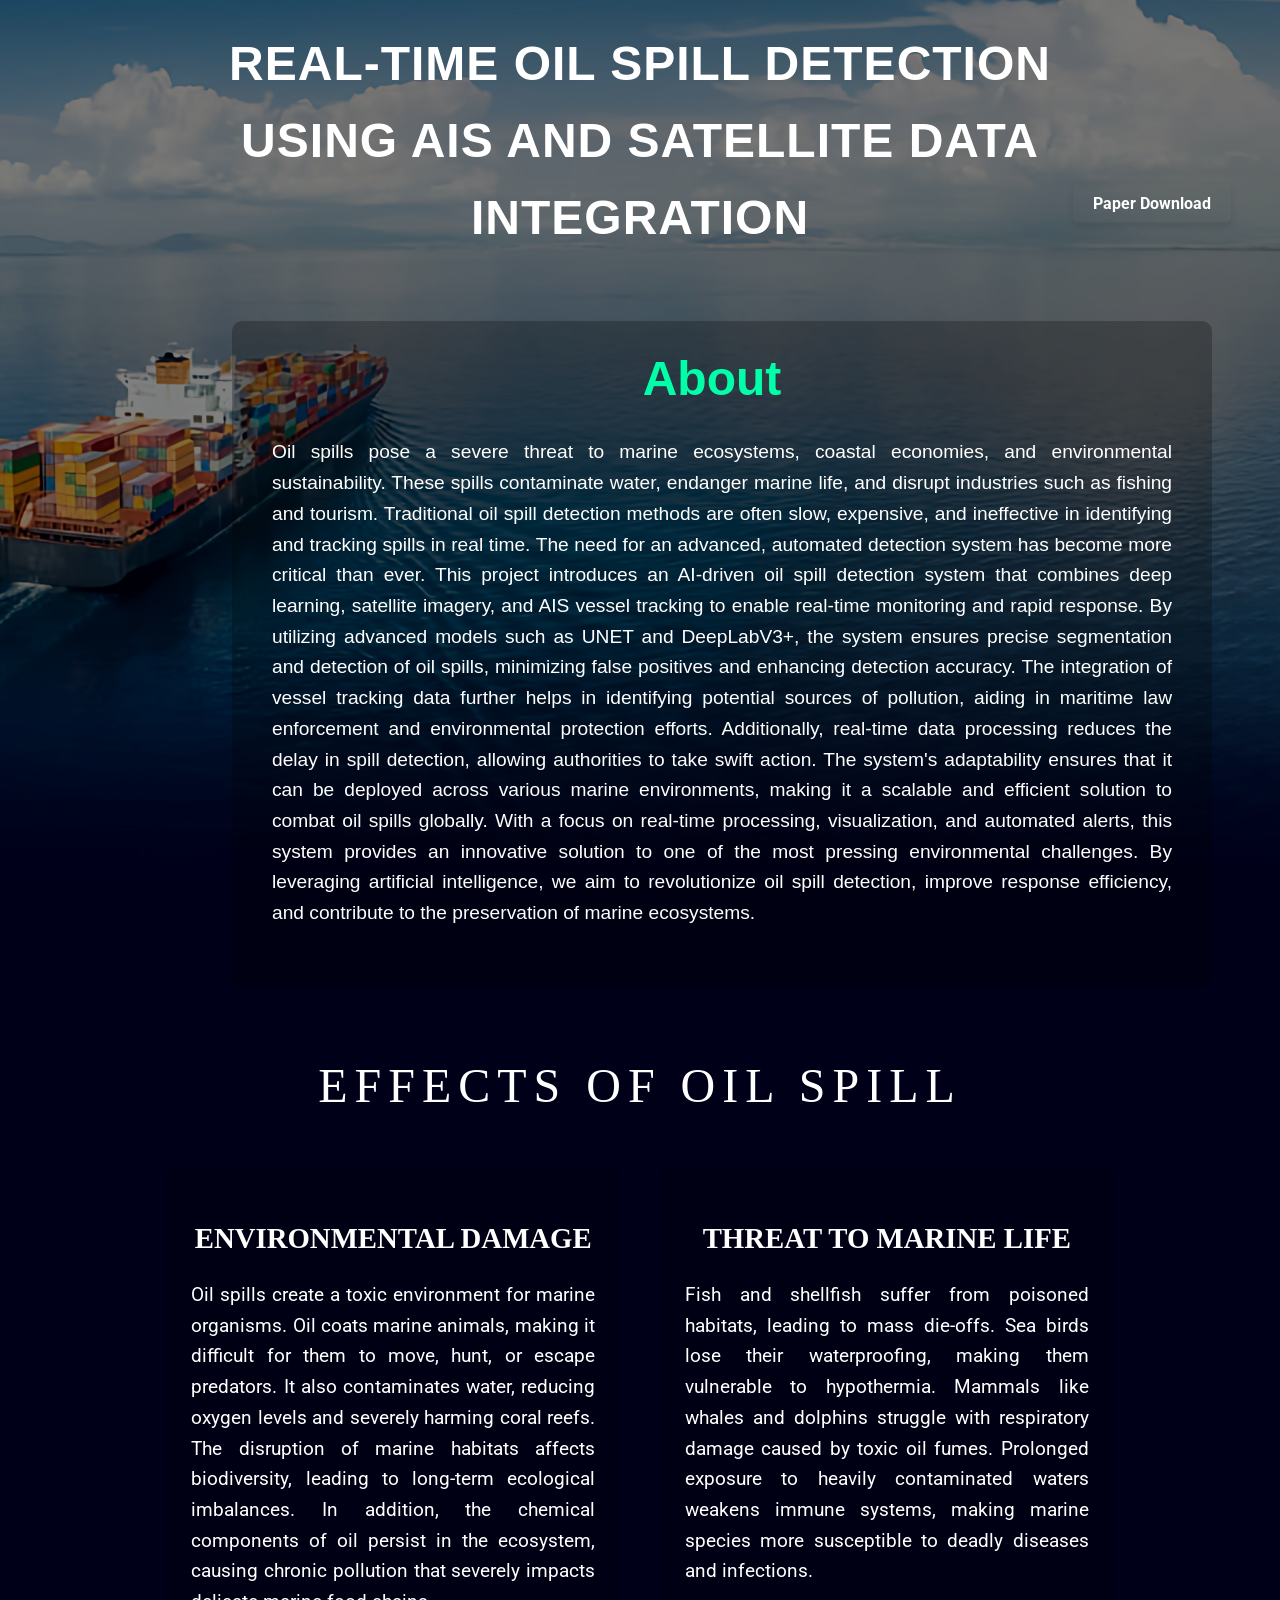
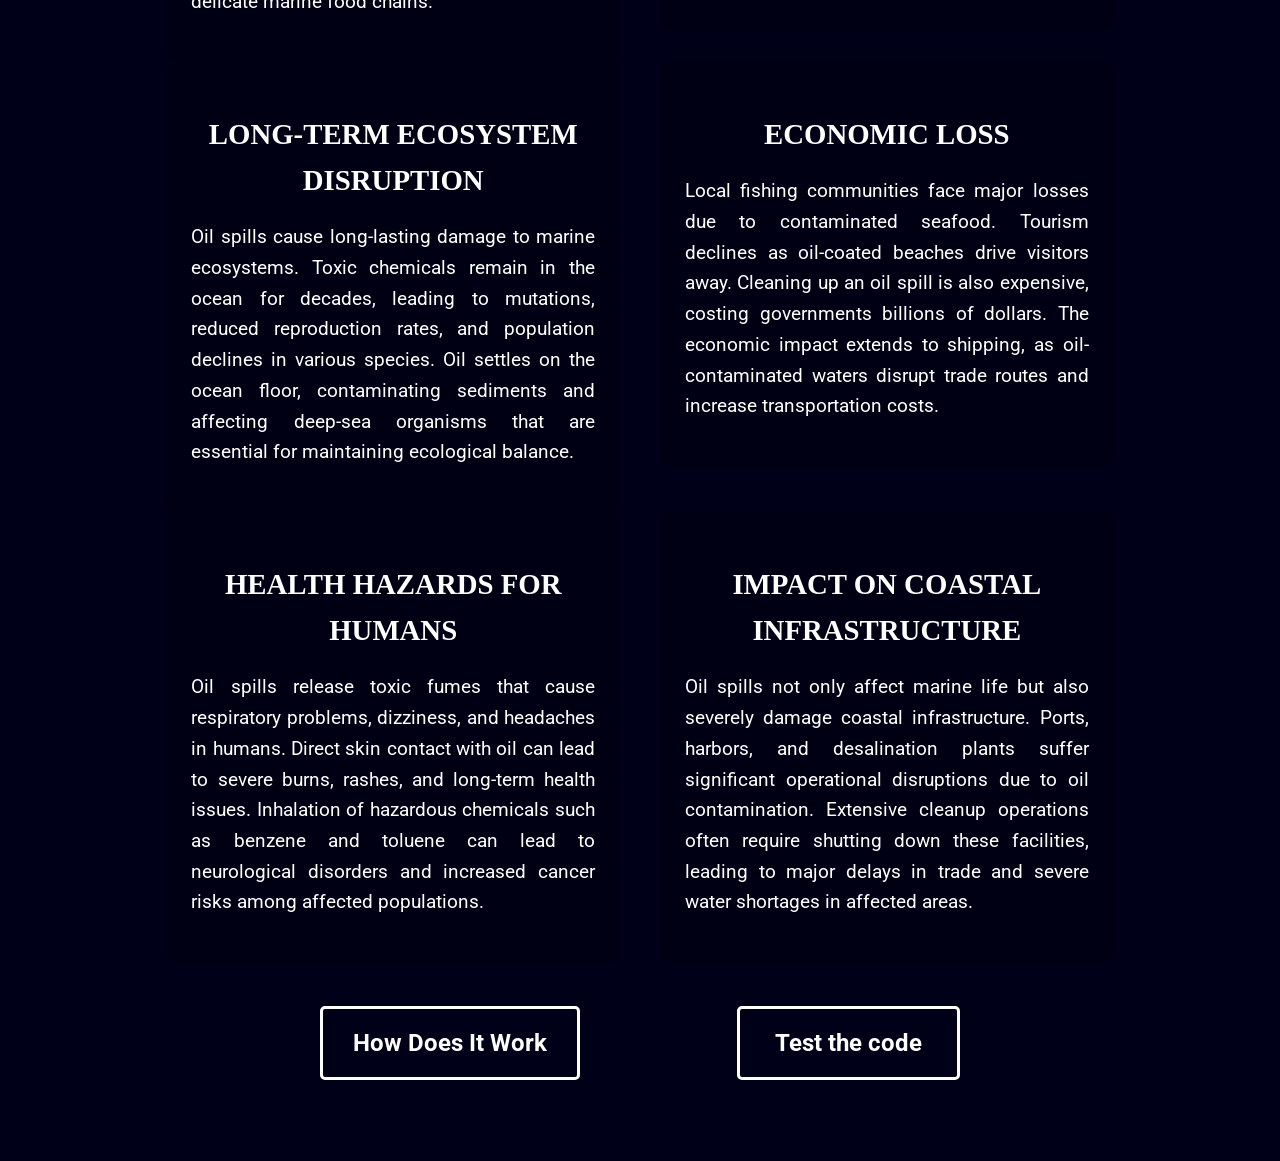
<file: website/index.html>
<!DOCTYPE html>
<html lang="en">
<head>
    <meta charset="UTF-8">
    <meta name="viewport" content="width=device-width, initial-scale=1.0">
    <title>Real-Time Oil Spill Issues</title>
    <link rel="stylesheet" href="./project.css">
</head>
<body>

    <div class="background"></div>

    <div class="blackscreen"></div>

    <h1 class="page-title">REAL-TIME OIL SPILL DETECTION USING AIS AND SATELLITE DATA INTEGRATION</h1>

    <div class="intro intro-font" style="text-align: center;">
        <div class="about-title"   
        ">About</div>
        <p style="
            font-weight:300;
            font-family: Arial, Helvetica, sans-serif;
        ">
        Oil spills pose a severe threat to marine ecosystems, coastal economies, and environmental sustainability.
         These spills contaminate water, endanger marine life, and disrupt industries such as fishing and tourism. 
         Traditional oil spill detection methods are often slow, expensive, and ineffective in identifying and tracking spills in real time. 
         The need for an advanced, automated detection system has become more critical than ever. 
         This project introduces an AI-driven oil spill detection system that combines deep learning, satellite imagery, and AIS vessel tracking to enable real-time monitoring and rapid response. 
         By utilizing advanced models such as UNET and DeepLabV3+, the system ensures precise segmentation and detection of oil spills, minimizing false positives and enhancing detection accuracy. 
         The integration of vessel tracking data further helps in identifying potential sources of pollution, aiding in maritime law enforcement and environmental protection efforts. 
         Additionally, real-time data processing reduces the delay in spill detection, allowing authorities to take swift action. 
         The system's adaptability ensures that it can be deployed across various marine environments, making it a scalable and efficient solution to combat oil spills globally. With a focus on real-time processing, visualization, and automated alerts, 
         this system provides an innovative solution to one of the most pressing environmental challenges. By leveraging artificial intelligence, 
         we aim to revolutionize oil spill detection, improve response efficiency, and contribute to the preservation of marine ecosystems.
        </p>
    </div>

    <div class="damages-title ">
        Effects of Oil Spill
    </div>

    <div class="content">
    
        <div class="section">
            <h2>Environmental Damage</h2>
            <p>Oil spills create a toxic environment for marine organisms. Oil coats marine animals, making it difficult for them to move, hunt, or escape predators. It also contaminates water, reducing oxygen levels and severely harming coral reefs. The disruption of marine habitats affects biodiversity, leading to long-term ecological imbalances. In addition, the chemical components of oil persist in the ecosystem, causing chronic pollution that severely impacts delicate marine food chains.</p>
        </div>
    
        <div class="section">
            <h2>Threat to Marine Life</h2>
            <p>Fish and shellfish suffer from poisoned habitats, leading to mass die-offs. Sea birds lose their waterproofing, making them vulnerable to hypothermia. Mammals like whales and dolphins struggle with respiratory damage caused by toxic oil fumes. Prolonged exposure to heavily contaminated waters weakens immune systems, making marine species more susceptible to deadly diseases and infections.</p>
        </div>
    
        <div class="section">
            <h2>Long-Term Ecosystem Disruption</h2>
            <p>Oil spills cause long-lasting damage to marine ecosystems. Toxic chemicals remain in the ocean for decades, leading to mutations, reduced reproduction rates, and population declines in various species. Oil settles on the ocean floor, contaminating sediments and affecting deep-sea organisms that are essential for maintaining ecological balance.</p>
        </div>
    
        <div class="section">
            <h2>Economic Loss</h2>
            <p>Local fishing communities face major losses due to contaminated seafood. Tourism declines as oil-coated beaches drive visitors away. Cleaning up an oil spill is also expensive, costing governments billions of dollars. The economic impact extends to shipping, as oil-contaminated waters disrupt trade routes and increase transportation costs.</p>
        </div>
    
        <div class="section">
            <h2>Health Hazards for Humans</h2>
            <p>Oil spills release toxic fumes that cause respiratory problems, dizziness, and headaches in humans. Direct skin contact with oil can lead to severe burns, rashes, and long-term health issues. Inhalation of hazardous chemicals such as benzene and toluene can lead to neurological disorders and increased cancer risks among affected populations.</p>
        </div>
    
        <div class="section">
            <h2>Impact on Coastal Infrastructure</h2>
            <p>Oil spills not only affect marine life but also severely damage coastal infrastructure. Ports, harbors, and desalination plants suffer significant operational disruptions due to oil contamination. Extensive cleanup operations often require shutting down these facilities, leading to major delays in trade and severe water shortages in affected areas.</p>
        </div>
    </div>
    
    <button class="how-does-it-work js-how-does-it-work">How Does It Work</button>
    <button class="run js-run">Test the code</button>


    <button class="scroll-button" onclick="
        console.log('Hello');
        window.open('college_final_paper.pdf','_blank');
    ">Paper Download</button>

    <script>

        document.querySelector('.js-how-does-it-work').addEventListener('click',()=>{
            console.log("Clicked how does it work button");
        });

        document.querySelector('.js-run').addEventListener('click',()=>{
            console.log("Clicked run button");
        });

    </script>
    

</body>
</html>
</file>
<file: website/project.css>
@import url('https://fonts.googleapis.com/css2?family=Roboto:wght@400;700&display=swap');


body {
    background-color: rgb(0, 0, 25);
    color: white;
    text-align: center;
    line-height: 1.6;
    padding: 18px 40px 150px 40px;
}

.background {
    position:absolute;
    top: 0;
    left: 0;
    width: 100%;
    height: 100%;
    background: url('oilspillimage.png') no-repeat center center/cover;
    z-index: -1;
}

.blackscreen {
    position:absolute;
    top: 0;
    left: 0;
    width: 100%;
    height: 100%;
    opacity: 50%;
    background: url('blackscreen.jpg') no-repeat center center/cover;
    z-index: -1;
}


.content {
    position: relative;
    z-index: 1;
    padding: 1px;0px 50px 50px 50px;
    width: 80%; /* Adjust width for better layout */
    margin: 40px auto; /* Centers the content horizontally */
    text-align: center; /* Ensures text inside is also centered */
    display: grid; /* Enables grid layout */
    grid-template-columns: 1fr 1fr; /* Creates two equal columns */
    row-gap: -40px;
    column-gap: 40px; /* Adds specific gap between columns */
    align-items: start; /* Aligns items to the top */
}



.section {
    max-width: 900px;
    background: rgba(0, 0, 0, 0.2);
    padding: 25px;
    border-radius: 10px;
}

h1 {
    font-family:'Times New Roman', Times, serif;
    font-size: 2.5rem;
    margin-bottom: 30px;
    text-transform: uppercase;
    font-weight: 700;
}

h2 {
    font-size: 1.8rem;
    margin-bottom: 10px;
    text-transform: uppercase;
}

p {
    font-size: 1.2rem;
    text-align: justify;
    font-family: roboto;
}

.page-title, .damages-title {
    color:rgb(255, 255, 255);
    font-family:Arial, Helvetica, sans-serif;
    vertical-align: middle;
    margin:0px 150px 65px 150px;
    font-size: 3rem;
    font-weight: 900;  /* Maximum boldness */
    text-transform: uppercase; /* Makes text appear stronger */
    letter-spacing: 1px; /* Enhances the bold look */

}
.intro {
    font-family:Arial, Helvetica, sans-serif;
    font-weight:100;
    max-width: 900px;
    background: rgba(0, 0, 0, 0.25);
    padding: 40px;
    border-radius: 10px;
    position: relative;
    z-index: 1;
    width: fit-content; /* Prevents full-width stretching */
    margin-left: auto; /* Aligns the element to the right */
    margin-right: 20px; /* Adds some spacing from the right edge */
    margin-bottom:60px;
}
.about-title{
    color:rgb(0, 255, 168);
    font-family:Arial, Helvetica, sans-serif;
    font-size: 3rem;
    font-weight: 900;  /* Maximum boldness */
    justify-items:center;
    margin: -20px 0px 10px -20px;
}
.damages-title{
    font-family:fantasy;
    letter-spacing: 7px;
    margin:0px;
    font-weight:100;  
    
}

.scroll-button {
    position: absolute;
    top: 22.5%;
    right: 3.8%;
    transform: translateY(-50%);
    z-index: 9999;
    padding: 10px 20px;
    background-color: transparent;
    color: white;
    border: none;
    border-radius: 5px 5px 5px 5px;
    cursor: pointer;
    box-shadow: 0 4px 6px rgba(0, 0, 0, 0.1);
    font-family: 'Roboto', sans-serif;
    font-size: 1rem;
    font-weight: bold;
}

.scroll-button:hover{
    background-color: #0056b3;
}

.scroll-button:active{
    transform: translateY(-50%) scale(0.98);
}

.how-does-it-work {
    margin-top:40px;
    position: absolute;
    transform: translateY(-50%);
    left: 25%; /* Moves the button to the left side */
    padding: 20px 30px;
    border: 3px solid white;
    background-color: transparent;
    color: white;
    border-radius: 5px 5px 5px 5px;
    cursor: pointer;
    box-shadow: 0 4px 6px rgba(0, 0, 0, 0.1);
    font-family: 'Roboto', sans-serif;
    font-size: 1.5rem;
    font-weight: bold;  

}
.how-does-it-work:hover{
    background-color: #0056b3;
    border: none;
}
.how-does-it-work:active {
    transform: translateY(-50%) scale(0.98);
}

.run{
    margin-top:40px;
    position: absolute;
    transform: translateY(-50%);
    right: 25%; /* Moves the button to the left side */
    padding: 20px 35px;
    border: 3px solid white;
    background-color: transparent;
    color: white;
    border-radius: 5px 5px 5px 5px;
    cursor: pointer;
    box-shadow: 0 4px 6px rgba(0, 0, 0, 0.1);
    font-family: 'Roboto', sans-serif;
    font-size: 1.5rem;
    font-weight: bold; 
}
.run:hover{
    background-color: #0056b3;
    border:none;
}
.run:active {
    transform: translateY(-50%) scale(0.98);
}
</file>
